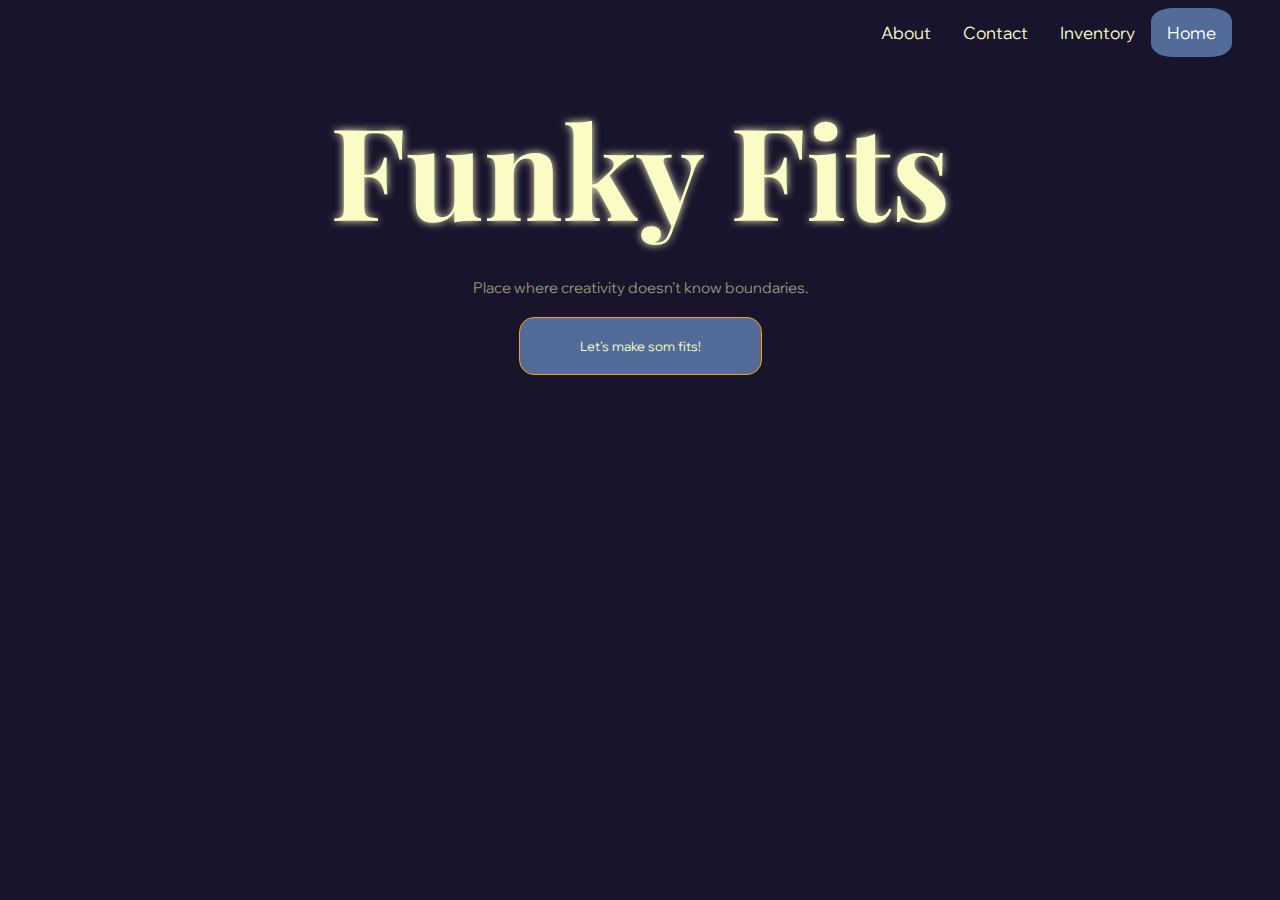
<file: index.html>
<!DOCTYPE html>
<html lang="en">

<head>
  <meta charset="UTF-8" />
  <meta name="viewport" content="width=device-width, initial-scale=1.0" />
  <title>Funky Fits™</title>
  <link rel="stylesheet" href="style.css" />
  <link rel="icon" type="image/x-icon" href="fotky/Snímka obrazovky 2024-06-19 160326.png">
  <!-- FONTY -- FONTY -- FONTY -- FONTY -- FONTY -- FONTY -- FONTY -- FONTY -->
  <link rel="preconnect" href="https://fonts.googleapis.com" />
  <link rel="preconnect" href="https://fonts.gstatic.com" crossorigin />
  <link href="https://fonts.googleapis.com/css2?family=Playfair+Display:ital,wght@0,400..900;1,400..900&display=swap"
    rel="stylesheet" />

  <link rel="preconnect" href="https://fonts.googleapis.com" />
  <link rel="preconnect" href="https://fonts.gstatic.com" crossorigin />
  <link
    href="https://fonts.googleapis.com/css2?family=Montserrat:ital,wght@0,100..900;1,100..900&family=Wix+Madefor+Display:wght@400..800&display=swap"
    rel="stylesheet" />
</head>

<body>
  <!--fcffffffffffffffffffffffffffffffffff-->
  <div class="topnav">
    <a class="active" href="index.html">Home</a>
    <a href="inventory.html">Inventory</a>
    <a href="contact.html">Contact</a>
    <a href="about.html">About</a>
  </div>
  <!--fcffffffffffffffffffffffffffffffffff-->
  <h1 class="blur">Funky Fits</h1>
  <h6>Place where creativity doesn’t know boundaries.</h6>
  <div class="center-container">
    <a href="generator.html"><button type="button" name="start">Let’s make som fits!</button></a>
  </div>
  

</body>

</html>
</file>
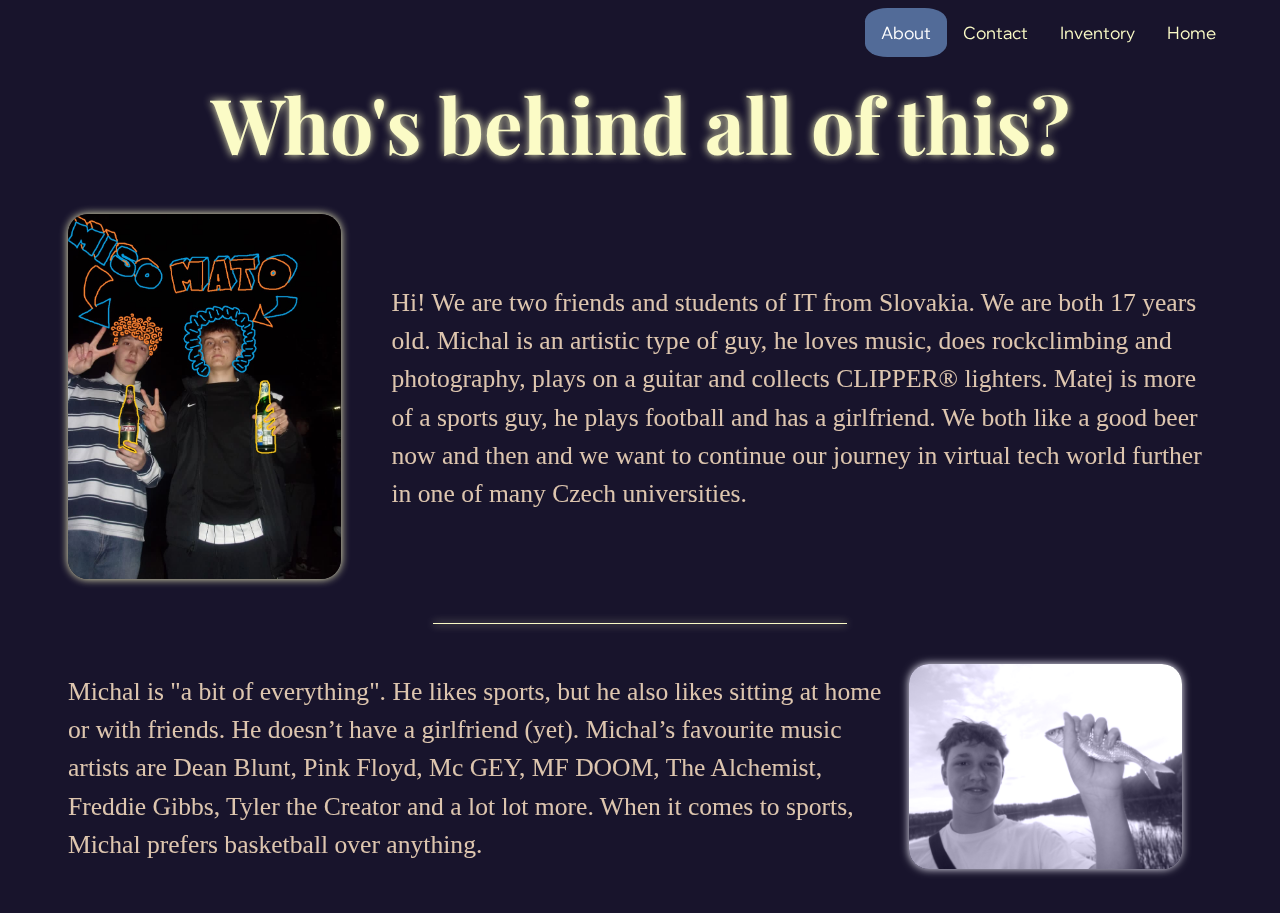
<file: about.html>
<!DOCTYPE html>
<html lang="en">

<head>
  <meta charset="UTF-8" />
  <meta name="viewport" content="width=device-width, initial-scale=1.0" />
  <title>Funky Fits™</title>
  <link rel="stylesheet" href="style.css" />
  <!-- FONTY -- FONTY -- FONTY -- FONTY -- FONTY -- FONTY -- FONTY -- FONTY -->
  <link rel="preconnect" href="https://fonts.googleapis.com" />
  <link rel="preconnect" href="https://fonts.gstatic.com" crossorigin />
  <link href="https://fonts.googleapis.com/css2?family=Playfair+Display:ital,wght@0,400..900;1,400..900&display=swap"
    rel="stylesheet" />

  <link rel="preconnect" href="https://fonts.googleapis.com" />
  <link rel="preconnect" href="https://fonts.gstatic.com" crossorigin />
  <link
    href="https://fonts.googleapis.com/css2?family=Montserrat:ital,wght@0,100..900;1,100..900&family=Wix+Madefor+Display:wght@400..800&display=swap"
    rel="stylesheet" />
</head>

<body>
  <!--fcffffffffffffffffffffffffffffffffff-->
  <div class="topnav">
    <a href="index.html">Home</a>
    <a href="inventory.html">Inventory</a>

    <a href="contact.html">Contact</a>

    <a class="active" href="about.html">About</a>
  </div>
  <!--fcffffffffffffffffffffffffffffffffff-->

  <h2 class="blur">Who's behind all of this?</h2>

  <section class="profile-row">
    <div class="image-container">
      <img class="profile-image" src="fotky/4C1A6ED5-9600-400D-9B12-9D45DCC6ACC1.jpg" alt="Michal and Matej">
    </div>

    <article class="profile-text">
      <p>
        Hi! We are two friends and students of IT from Slovakia. We are both
        17 years old. Michal is an artistic type of guy, he loves music, does
        rockclimbing and photography, plays on a guitar and collects CLIPPER®
        lighters. Matej is more of a sports guy, he plays football and has a
        girlfriend. We both like a good beer now and then and we want to
        continue our journey in virtual tech world further in one of many
        Czech universities.
      </p>
    </article>
  </section>

  <div class="divider"></div>

  <section class="profile-row reverse">
    <div class="image-container">
      <img class="profile-image" src="fotky/DSCN4798.JPG" alt="Michal">
    </div>

    <article class="profile-text">
      <p>
        Michal is "a bit of everything". He likes sports, but he also likes
        sitting at home or with friends. He doesn’t have a girlfriend (yet).
        Michal’s favourite music artists are Dean Blunt, Pink Floyd, Mc GEY,
        MF DOOM, The Alchemist, Freddie Gibbs, Tyler the Creator and a lot lot
        more. When it comes to sports, Michal prefers basketball over
        anything.
      </p>
    </article>
  </section>
</body>

</html>
</file>
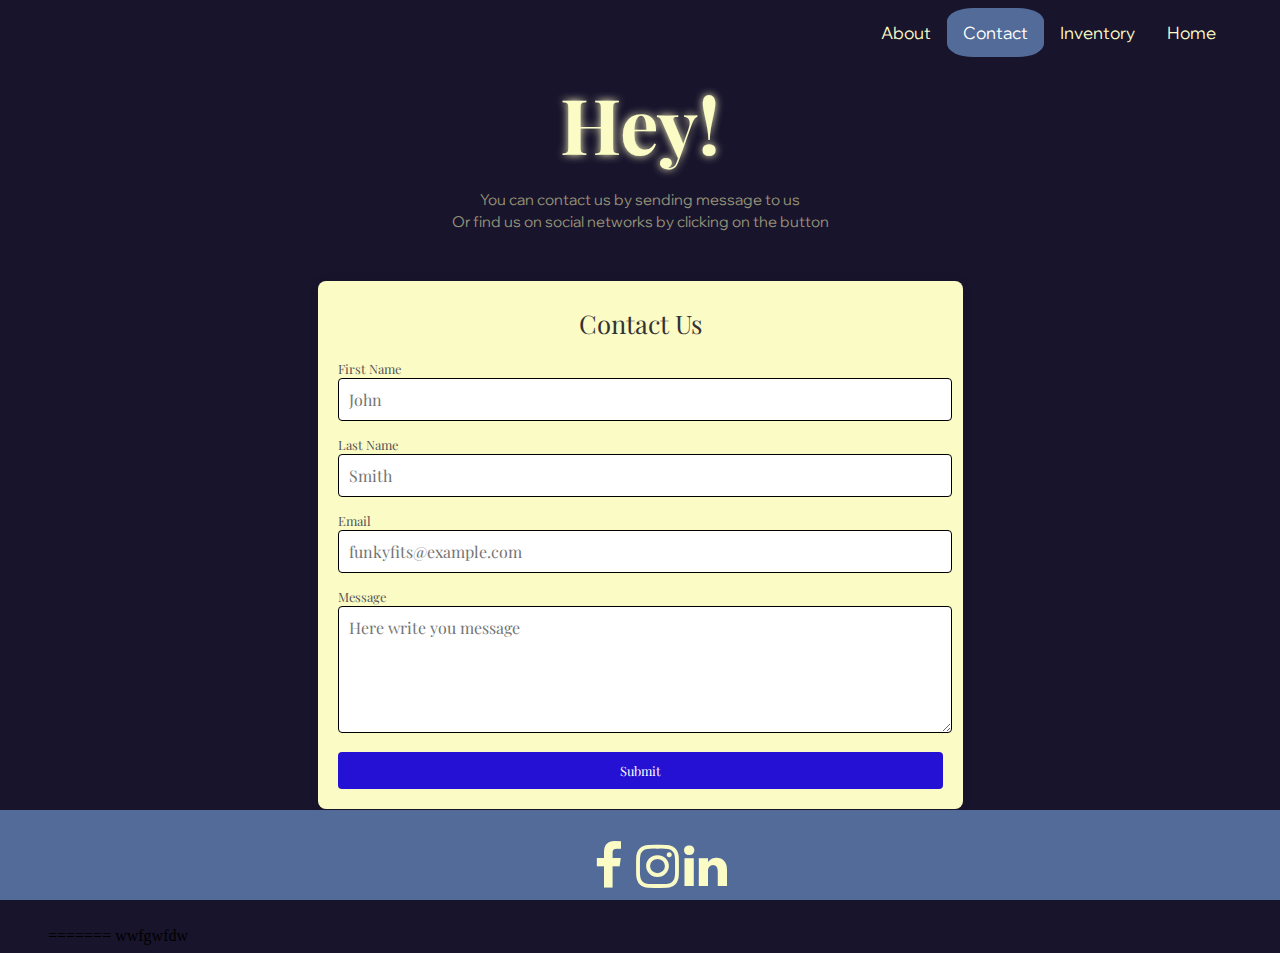
<file: contact.html>
<!DOCTYPE html>
<html lang="en">
  <head>
    <meta charset="UTF-8" />
    <meta name="viewport" content="width=device-width, initial-scale=1.0" />
    <title>Funky Fits™</title>
    <link rel="stylesheet" href="style.css" />
    <!-- FONTY -- FONTY -- FONTY -- FONTY -- FONTY -- FONTY -- FONTY -- FONTY -->
    <link rel="preconnect" href="https://fonts.googleapis.com" />
    <link rel="preconnect" href="https://fonts.gstatic.com" crossorigin />
    <link
      href="https://fonts.googleapis.com/css2?family=Playfair+Display:ital,wght@0,400..900;1,400..900&display=swap"
      rel="stylesheet"
    />
    <link
      rel="stylesheet"
      href="https://cdnjs.cloudflare.com/ajax/libs/font-awesome/4.7.0/css/font-awesome.min.css"
    />

    <link rel="preconnect" href="https://fonts.googleapis.com" />
    <link rel="preconnect" href="https://fonts.gstatic.com" crossorigin />
    <link
      href="https://fonts.googleapis.com/css2?family=Montserrat:ital,wght@0,100..900;1,100..900&family=Wix+Madefor+Display:wght@400..800&display=swap"
      rel="stylesheet"
    />
    <!--STYLING-->
    <style>






.contact-page {
    width: 100%;
    max-width: 605px;
    margin: 50px auto;
    padding: 20px 20px;
    background:  rgb(251, 251, 198);
    box-shadow: 0 0 10px rgba(0, 0, 0, 0.1);
    border-radius: 8px;
    margin-bottom: 10%;
 
}

h1 {
    text-align: center;
    color: #333;
    margin-bottom: 20px;
    font-weight: 100;
    font-size:2vw;
    font-family: "Playfair Display", serif;

}

.contact-form {
    display: flex;
    flex-direction: column;
}

.form-group {
    margin-bottom: 15px;
}

label {
    margin-bottom: 5px;
    color: #555;
    font-family: "Playfair Display", serif;
    font-size:1vw;

}

input, textarea {
    width: 98%;
    padding: 10px;
    border: 1px solid  rgb(0, 0, 0);
    border-radius: 4px;
    font-size: 16px;
    font-family: "Playfair Display", serif;
}

input:focus, textarea:focus {
    border-color: #66afe9;
    outline: none;
    box-shadow: 0 0 8px rgba(102, 175, 233, 0.6);
}

button {
    padding: 10px 15px;
    background-color: #2411d3;
    border: none;
    border-radius: 4px;
    color: white;
    font-size:1vw;
    cursor: pointer;
    font-family: "Playfair Display", serif;


}

button:hover {
    background-color: #c5b915;
}

@media (max-width: 600px) {
    .contact-page {
        padding: 15px;
    }
}
footer {
  position: fixed;
  left: 0;
  bottom: 0;
  width: 100%;
  height: 10%;
  background-color: #526b98;
  color: white;
  text-align: center;
  padding-top: 0px;
  margin-top: 100%;
  position: fixed;
}
.mainLoginInput::-webkit-input-placeholder {
  font-family: "Playfair Display", serif;
}

.mainLoginInput:-ms-input-placeholder {
  font-family: "Playfair Display", serif;
}

.mainLoginInput:-moz-placeholder {
  font-family: "Playfair Display", serif;
}

.mainLoginInput::-moz-placeholder {
  font-family: "Playfair Display", serif;
}



    </style>
     <!--STYLING-->
  </head>

  <body>
    <!--NAV-->
    <div class="topnav">
      <a href="index.html">Home</a>
      <a href="inventory.html">Inventory</a>

      <a class="active" href="contact.html">Contact</a>
 
      <a href="about.html">About</a>
    </div>
    <!--NAV-->
    <h2 class="blur">Hey!</h1>
    <h6>You can contact us by sending message to us</h6>
    <h6>Or find us on social networks by clicking on the button</h4>
   
   <!--CONTACT,PLACEHOLDERS ETC-->
    <div class="contact-page">
      <h1>Contact Us</h1>
      <form action="#" method="post" class="contact-form">
          <div class="form-group">
              <label for="first-name">First Name</label>
              <input type="text" id="first-name" name="first-name" placeholder="John" required>
          </div>
          <div class="form-group">
              <label for="last-name">Last Name</label>
              <input type="text" id="last-name" name="last-name" placeholder="Smith" required>
          </div>
          <div class="form-group">
              <label for="email">Email</label>
              <input type="email" id="email" name="email" placeholder="funkyfits@example.com" required>
          </div>
          <div class="form-group">
              <label for="message">Message</label>
              <textarea id="message" name="message" rows="5" placeholder="Here write you message " required></textarea>
          </div>
          <button type="submit">Submit</button>
      </form>

    </div>
    <!--CONTACT,PLACEHOLDERS ETC-->
    <!--FOOTER ICONS-->
    <footer>
    </div>
  </div>
  <a
  href="https://www.facebook.com/matej.krenzo/"
  class="fa fa-facebook"
  id="facebook"
  style="
    color: rgb(251, 251, 198);
    font-size: 50px;
    position: absolute;
    margin-left: -6%;
    text-decoration: none;
 
  "
></a>


    <a
      href="https://www.instagram.com/michalczan/"
      class="fa fa-instagram"
      style="
        color: rgb(251, 251, 198);
        font-size: 50px;
        position: absolute;
        margin-left: -2.75%;
        text-decoration: none;
      "
    ></a>
    <a
    href="https://www.linkedin.com/in/matej-krenzel-5b5b96315/"
    class="fa fa-linkedin"
    style="
      color: rgb(251, 251, 198);
      font-size: 50px;
      position: absolute;
      margin-left: 1%;
      text-decoration: none;
    "
  ></a> 
  </div>
</footer>
<!--FOOTER ICONS-->
  </body>
</html>
=======
    <!DOCTYPE html>
    <html>
    <head>
    <meta name="viewport" content="width=device-width, initial-scale=1">
wwfgwfdw
    
    </body>
    </html>
</file>
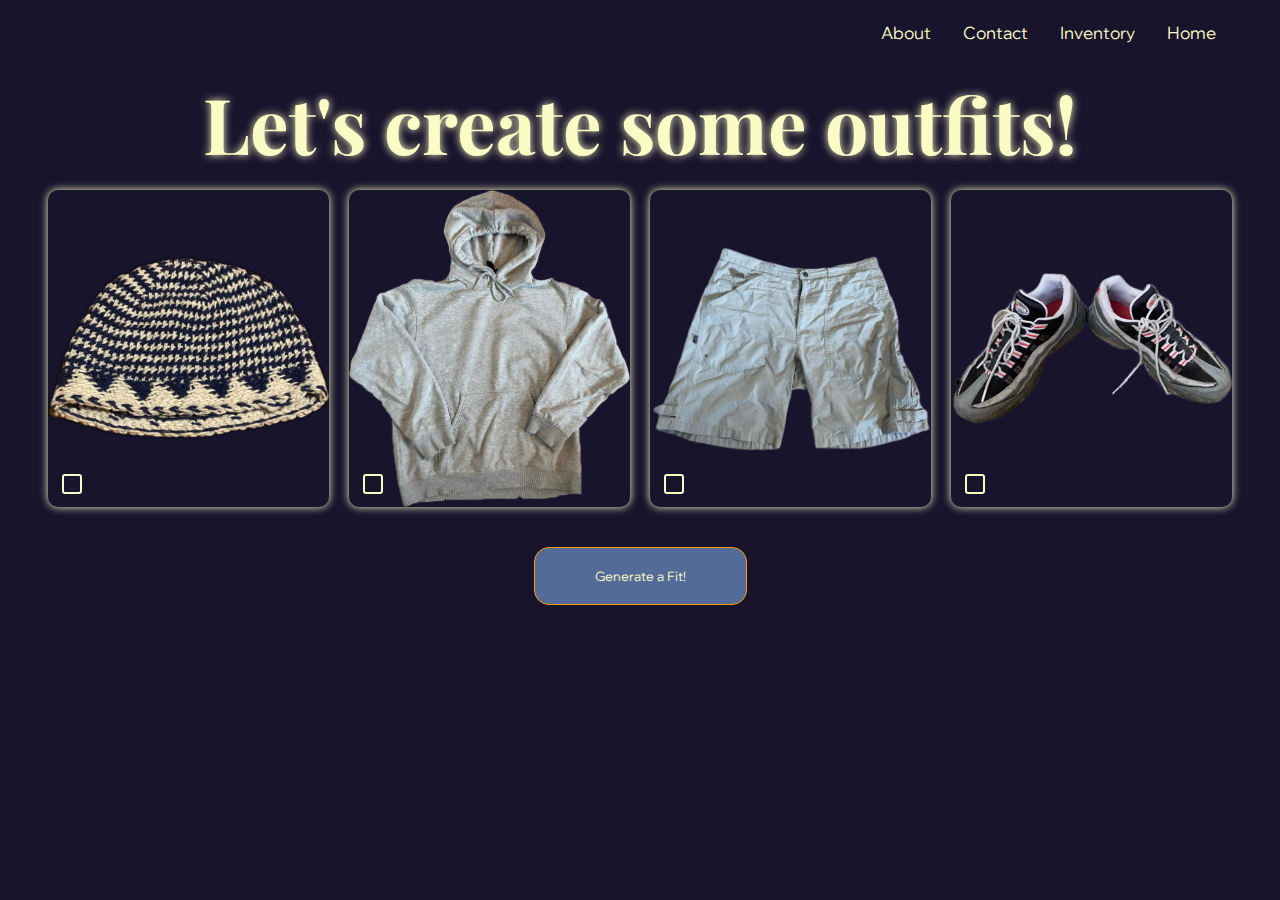
<file: generator.html>
<!DOCTYPE html>
<html lang="en">

<head>
  <meta charset="UTF-8" />
  <meta name="viewport" content="width=device-width, initial-scale=1.0" />
  <title>Funky Fits™</title>
  <link rel="stylesheet" href="style.css" />
  <link rel="icon" type="image/x-icon" href="fotky/Snímka obrazovky 2024-06-19 160326.png">
  <!-- FONTY -- FONTY -- FONTY -- FONTY -- FONTY -- FONTY -- FONTY -- FONTY -->
  <link rel="preconnect" href="https://fonts.googleapis.com" />
  <link rel="preconnect" href="https://fonts.gstatic.com" crossorigin />
  <link href="https://fonts.googleapis.com/css2?family=Playfair+Display:ital,wght@0,400..900;1,400..900&display=swap"
    rel="stylesheet" />
  <link rel="stylesheet" href="https://cdnjs.cloudflare.com/ajax/libs/font-awesome/4.7.0/css/font-awesome.min.css" />
  <script src="script.js" defer></script>

  <link rel="preconnect" href="https://fonts.googleapis.com" />
  <link rel="preconnect" href="https://fonts.gstatic.com" crossorigin />
  <link
    href="https://fonts.googleapis.com/css2?family=Montserrat:ital,wght@0,100..900;1,100..900&family=Wix+Madefor+Display:wght@400..800&display=swap"
    rel="stylesheet" />
</head>

<body>
  <!-- Navigation -->
  <nav class="topnav">
    <a href="index.html">Home</a>
    <a href="inventory.html">Inventory</a>
    <a href="contact.html">Contact</a>
    <a href="about.html">About</a>
  </nav>

  <h2 class="blur">Let's create some outfits!</h2>

  <!-- Main Content -->
  <main class="outfit-main">
    <div class="outfit-grid">
      <div class="outfit-item">
        <input type="checkbox" id="checkbox-hats" class="image-checkbox" title="Lock">
        <img src="ciapky/IMG_0078.webp" alt="Hat" class="outfit-image" id="hat-to-change">
      </div>
      <div class="outfit-item">
        <input type="checkbox" id="checkbox-tops" class="image-checkbox" title="Lock">
        <img src="topy/mikina_siva_kapucna.webp" alt="Top" class="outfit-image" id="top-to-change">
      </div>
      <div class="outfit-item">
        <input type="checkbox" id="checkbox-pants" class="image-checkbox" title="Lock">
        <img src="nohavice/kratasy_polo_sport.webp" alt="Pants" class="outfit-image" id="pants-to-change">
      </div>
      <div class="outfit-item">
        <input type="checkbox" id="checkbox-boots" class="image-checkbox" title="Lock">
        <img src="boty/IMG_0075.webp" alt="Shoes" class="outfit-image" id="boots-to-change">
      </div>
    </div>
    <button class="button-52" onclick="generateFit()">Generate a Fit!</button>
  </main>
</body>
<p></p>

</html>
</file>
<file: style.css>
body {
    background-color: rgb(24, 20, 44);
    padding: 0 40px;
    /* Add padding to the left and right of the body */
}

h1 {
    font-family: "Playfair Display", serif;
    font-size: 10vw;
    color: transparent;
    text-shadow: 0 0 8px rgb(251, 251, 198);
    z-index: 99999;
    transition: 2s;
    color: rgb(251, 251, 198);
    text-align: center;
    margin-top: 0.2em; /* Adjusted margin top */
  margin-bottom: 0.2em; /* Adjusted margin bottom */
}

h2 {
    font-family: "Playfair Display", serif;
    font-size: 6vw;
    transition: none;
    color: transparent;
    text-shadow: 0 0 8px rgb(251, 251, 198);
    z-index: 99999;
    color: rgb(251, 251, 198);
    text-align: center;
    margin-top: 0.2em; /* Adjusted margin top */
  margin-bottom: 0.2em; /* Adjusted margin bottom */
}

h5 {
    color: antiquewhite;
    font-size: 1.4vw;
    text-align: center;
    font-family: "Wix Madefor Display", sans-serif;
    font-weight: 200;
}

h6 {
    font-family: "Wix Madefor Display", sans-serif;
    font-weight: 400;
    font-size: 1.2vw;
    text-align: center;
    color: rgba(255, 255, 189, 0.553);
    margin-top: 0.2em; /* Adjusted margin top */
  margin-bottom: 0.2em; /* Adjusted margin bottom */
}

.divider {
    height: 1px; /* Height of the divider line */
    background-color: rgb(251, 251, 198); /* Color of the divider */
    width: 35%; /* Adjust width as needed */
    margin: 20px auto; /* Center the divider horizontally and adjust vertical margin */
    box-shadow: 0 0 8px rgb(251, 251, 198);
  }

button {
    color: rgb(251, 251, 198);
    background-color: #526b98;
    border: 1px solid rgb(255, 157, 0);
    font-size: 1vw;
    border-radius: 15px;
    padding: 20px 60px;
    cursor: pointer;
    font-family: "Wix Madefor Display", sans-serif;

}

button:hover {
    color: #1b3b77;
    background-color: rgb(252, 252, 220);
    transition: 0.5s;
    transition-property: all;
}

.center-container {
    text-align: center;
    margin-top: 20px;
}

.blur:hover {
    color: transparent;
    text-shadow: 0 0 8px rgb(251, 251, 198);
    z-index: 99999;
    transition: 1s;
}

.topnav {
    overflow: hidden;
    background-color: #33333300;
    z-index: 99999;
    font-family: "Wix Madefor Display", sans-serif;
    font-family: "Wix Madefor Display", sans-serif;
}

.topnav a {
    float: right;
    color: rgb(251, 251, 198);
    text-align: center;
    padding: 14px 16px;
    text-decoration: none;
    font-size: 17px;
}

.topnav a:hover {
    background-color: rgb(251, 251, 198);
    color: black;
    filter: blur(1.5px);
    z-index: -99999;
    transition: 1.2s;
    border-radius: 27%;
}

.topnav a.active {
    background-color: #526b98;
    color: white;
    border-radius: 27%;
}


.fa {
    padding: 31px;
    font-size: 30px;
    width: 10px;
    text-align: center;
    text-decoration: none;
    border-radius: 50%;
    margin-left: 92.9vh;
}

.fa:hover {
    opacity: 0.7;
}

/* ABOUT US */

.profile-row {
    display: flex;
    align-items: center;
    justify-content: space-between;
    margin: 20px 0;
    padding: 10px;
}

.profile-row.reverse {
    flex-direction: row-reverse;
}

.image-container {
    flex: 1;
    text-align: center;
    padding: 10px;
    padding-right: 40px;
}

.profile-image {
    max-width: 100%;
    height: auto;
    border-radius: 20px;
    box-shadow: 0 0 8px rgb(251, 251, 198);
    transition: box-shadow 0.8s ease;
}

/* Apply grayscale filter to the second image */
.profile-row.reverse .profile-image {
    mix-blend-mode: luminosity;
}

/* Hover effect to enlarge the shadow */
.profile-image:hover {
    box-shadow: 0 0 25px rgb(251, 251, 198);
    /* Enlarged shadow on hover */
}

.profile-text {
    flex: 3;
    /* More space allocated to the text */
    padding: 10px;
}

.profile-text p {
    color: rgba(255, 228, 196, 0.855);
    text-align: left;
    margin: 0;
    /* Increase the font size */
    line-height: 1.5;
    /* Improve readability with more line height */
}

/* Large screens */
@media (min-width: 2000px) {
    .profile-text p {
        font-size: 2.5em;
        /* Larger font size for large screens */
    }
}

/* Large screens */
@media (min-width: 1200px) and (max-width: 1999px) {
    .profile-text p {
        font-size: 1.6em;
        /* Larger font size for large screens */
    }
}

/* Medium screens */
@media (min-width: 768px) and (max-width: 1199px) {
    .profile-text p {
        font-size: 1.2em;
        /* Moderate font size for medium screens */
    }
}

@media (max-width: 768px) {
    .profile-row {
        flex-direction: column;
    }

    .profile-row.reverse {
        flex-direction: column;
    }

    .image-container,
    .profile-text {
        text-align: center;
    }
}

/* --------------- INVENTORY -------------------- */

/* Grid settings */
.row {
    display: grid;
    grid-template-columns: repeat(4, 1fr); /* Creates 4 equal columns */
    gap: 50px; /* Space between items */
    padding: 50px; /* Padding around the grid */
  }
  
  /* Individual column items */
  .column {
    display: flex;
    flex-direction: column;
    align-items: center;
  }
  
  /* Content container with padding and uniform sizing */
  .content {
    position: relative;
    width: 100%;
    overflow: hidden; /* Hide any overflow */
    display: flex;
    justify-content: center;
    align-items: center;
    aspect-ratio: 1 / 1; /* Maintain a square aspect ratio for the content box */
  }
  
  /* Image styling */
  .content img {
    width: 100%;
    height: 100%;
    object-fit: contain; /* Ensures image fits within the container without distortion */
    border-radius: 10px; /* Match the container's rounded corners */
    mix-blend-mode: lighten;
  }
  
  /* Heading styling */
.content h5 {
    position: absolute; /* Position the label absolutely within the content box */
    bottom: 1px; /* Position 10px above the bottom of the content box */
    width: 100%; /* Match the width of the content box */
    text-align: center; /* Center the text horizontally */
    color: rgb(251, 251, 198); /* Text color */
    margin: 0; /* Remove default margin */
    background-color: rgba(24, 20, 44, 0.8); /* Background to ensure readability */
    padding: 5px 0; /* Vertical padding for better spacing */
    box-sizing: border-box; /* Include padding in the element's width */
  }
  
  /* Responsive adjustments */
  @media (max-width: 768px) {
    .row {
      grid-template-columns: repeat(2, 1fr); /* Switch to 2 columns on smaller screens */
    }
  }
  
  @media (max-width: 480px) {
    .row {
      grid-template-columns: 1fr; /* Switch to 1 column on very small screens */
    }
  }

/* The "show" class is added to the filtered elements */
.show {
    display: block;
}

/* Style the buttons */
.btn {
    border: none;
    outline: none;
    padding: 12px 16px;
    background-color: #526b98;
    cursor: pointer;
}

.btn:hover {
    background-color: rgb(255, 240, 220);
    transition-duration: 0.5s;
}



/*---------------------------*/


.fa {
    padding: 31px;
    font-size: 30px;
    width: 10px;
    text-align: center;
    text-decoration: none;
    border-radius: 50%;
    margin-left: 92.9vh;
}

.fa:hover {
    opacity: 0.7;
}

/* --------------- GENERATOR -------------------- */

/* Main Content Styles */
.outfit-main {
    display: flex;
    flex-direction: column;
    align-items: center;
    justify-content: center;
}

/* Grid Layout for Outfit Images */
.outfit-grid {
    display: grid;
    grid-template-columns: repeat(4, 1fr);
    /* Four equal columns */
    gap: 20px;
    /* Space between grid items */
    max-width: 100%;
    width: 100%;
    /* Full width of the container */
    overflow: visible;
    /* Prevent overflow */
}

/* Individual Outfit Items */
.outfit-item {
    display: flex;
    justify-content: center;
    align-items: center;
    position: relative;
    border-radius: 10px;
    overflow: hidden;
    box-shadow: 0 0 8px rgb(251, 251, 198);
    transition: box-shadow 0.3s ease, transform 0.3s ease;
}

.image-checkbox {
    position: absolute;
    bottom: 10px;
    left: 10px;
    width: 20px;
    height: 20px;
    z-index: 2;
    cursor: pointer;
    appearance: none;
    background-color: rgb(24, 20, 44);
    border: 2px solid rgb(251, 251, 198);
    border-radius: 3px;
}

.image-checkbox:checked {
    background-color: rgb(251, 251, 198);
    /* Change background color when checked */
}

.image-checkbox:checked::after {
    content: '✔';
    /* Use 'X' as the checkmark */
    color: rgb(24, 20, 44);
    /* Set the color of the 'X' */
    font-size: 16px;
    /* Adjust font size to fit the checkbox */
    font-weight: bold;
    /* Make the 'X' bold */
    position: absolute;
    top: 50%;
    left: 50%;
    transform: translate(-50%, -50%);
    /* Center the 'X' inside the checkbox */
}

/* Outfit Images */
.outfit-image {
    width: 100%;
    height: auto;
    object-fit: contain;
    /* Ensure images cover the box */
    max-width: 350px;
    /* Set the maximum width */
    max-height: 350px;
    /* Set the maximum height */
}

/* Hover Effect */
.outfit-item:hover .outfit-image {
    transform: scale(1.05);
    /* Slightly enlarge the image on hover */
}

.outfit-item:hover {
    box-shadow: 0 0 16px rgb(251, 251, 198);
}

/* Button Styles */
.button-52 {
    margin-top: 40px;
    cursor: pointer;
    user-select: none;
    transition: background-color 0.3s ease;
}

/* Responsive Design */
@media (max-width: 1200px) {
    .outfit-grid {
        grid-template-columns: repeat(2, 1fr);
        /* Two columns for medium screens */
    }
}

@media (max-width: 600px) {
    .outfit-grid {
        grid-template-columns: 1fr;
        /* Single column for small screens */
    }

    .button-52 {
        width: 100%;
        /* Full width on small screens */
        box-sizing: border-box;
    }
}

#inventory-container {
    border-radius: 10px;
    box-shadow: 0 0 8px rgb(251, 251, 198);
}
#con-cont{
background-color:#526b98;
border-radius: 15%;
height: 80vh;
width: 40%;
position: relative;
left: 30%;
padding-top: 10px;
margin-top: 2%;



}
#lname{
position: relative;
left: 10%;
border-radius: 8%;
width: 80%;
height: 4%;
}
#fname{
    position: relative;
    left: 10%;
    border-radius: 30%;
    width: 80%;
    height: 5%;



}
</file>
